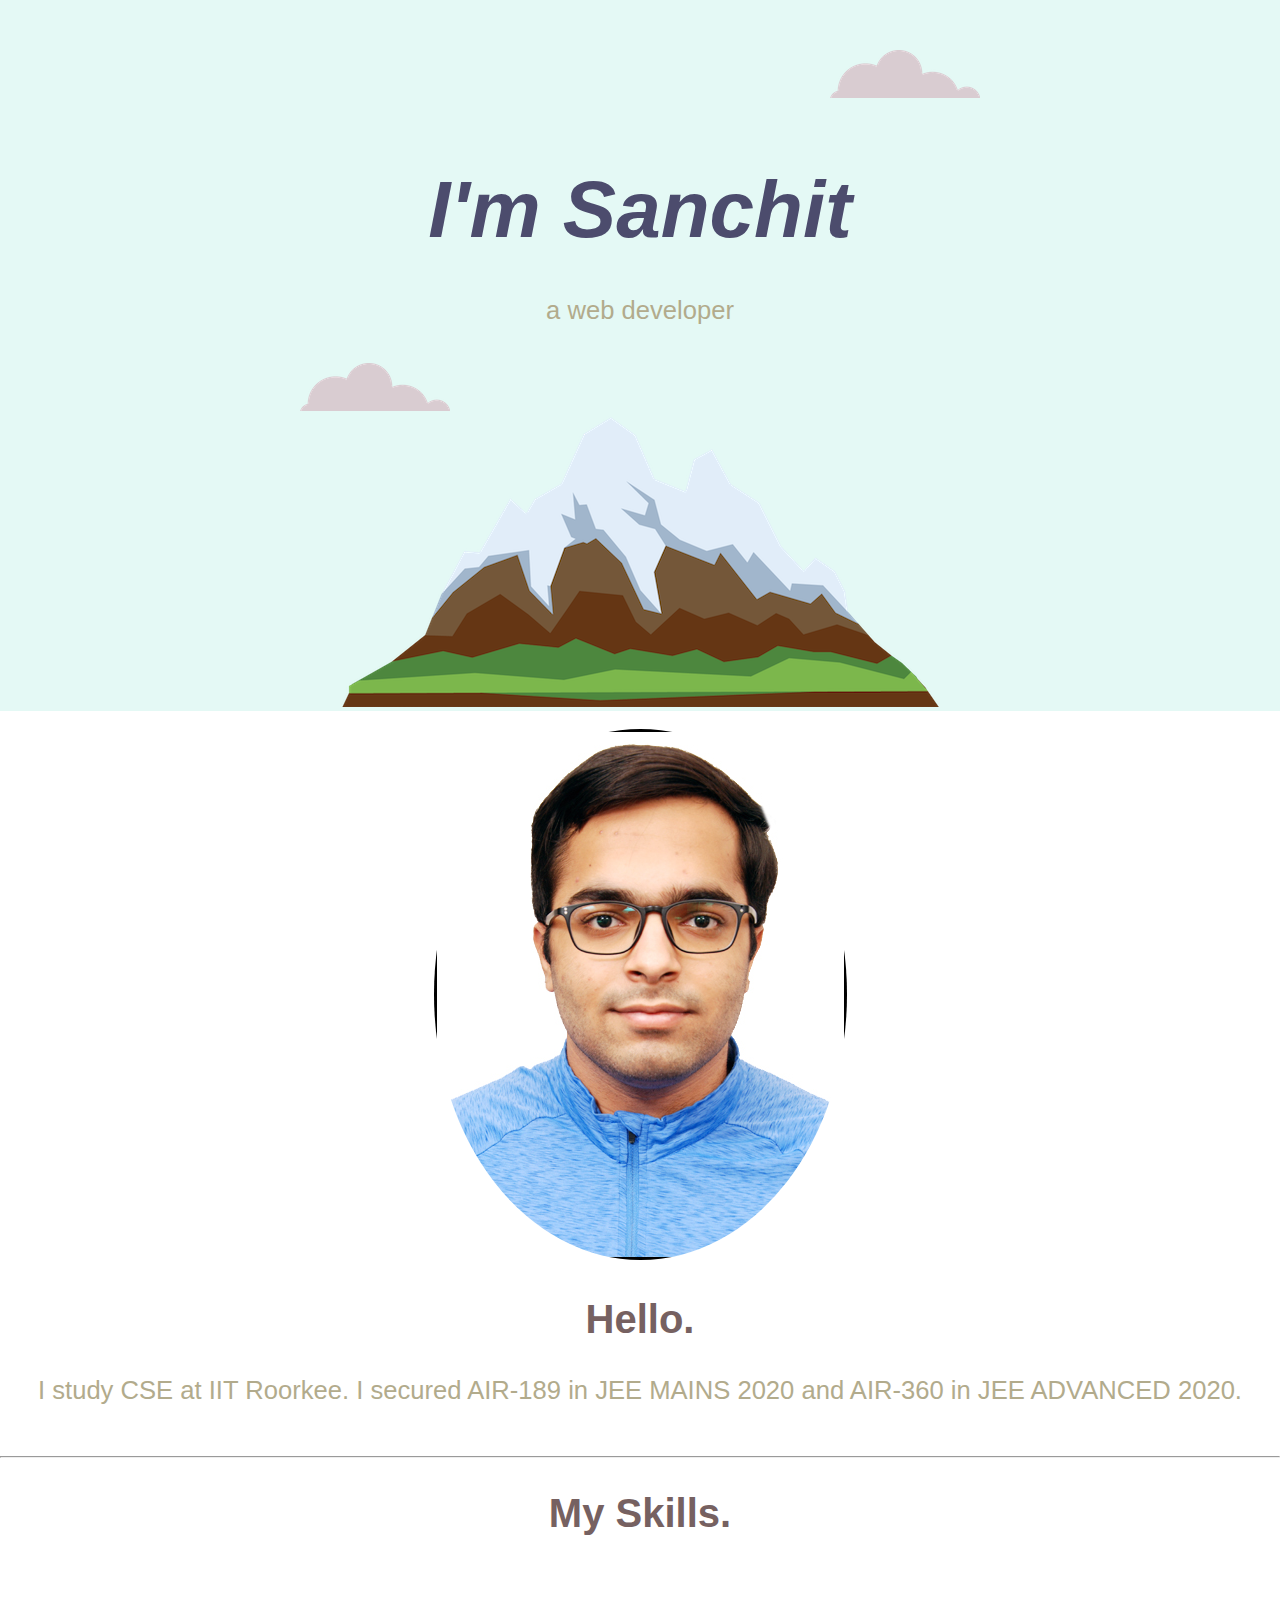
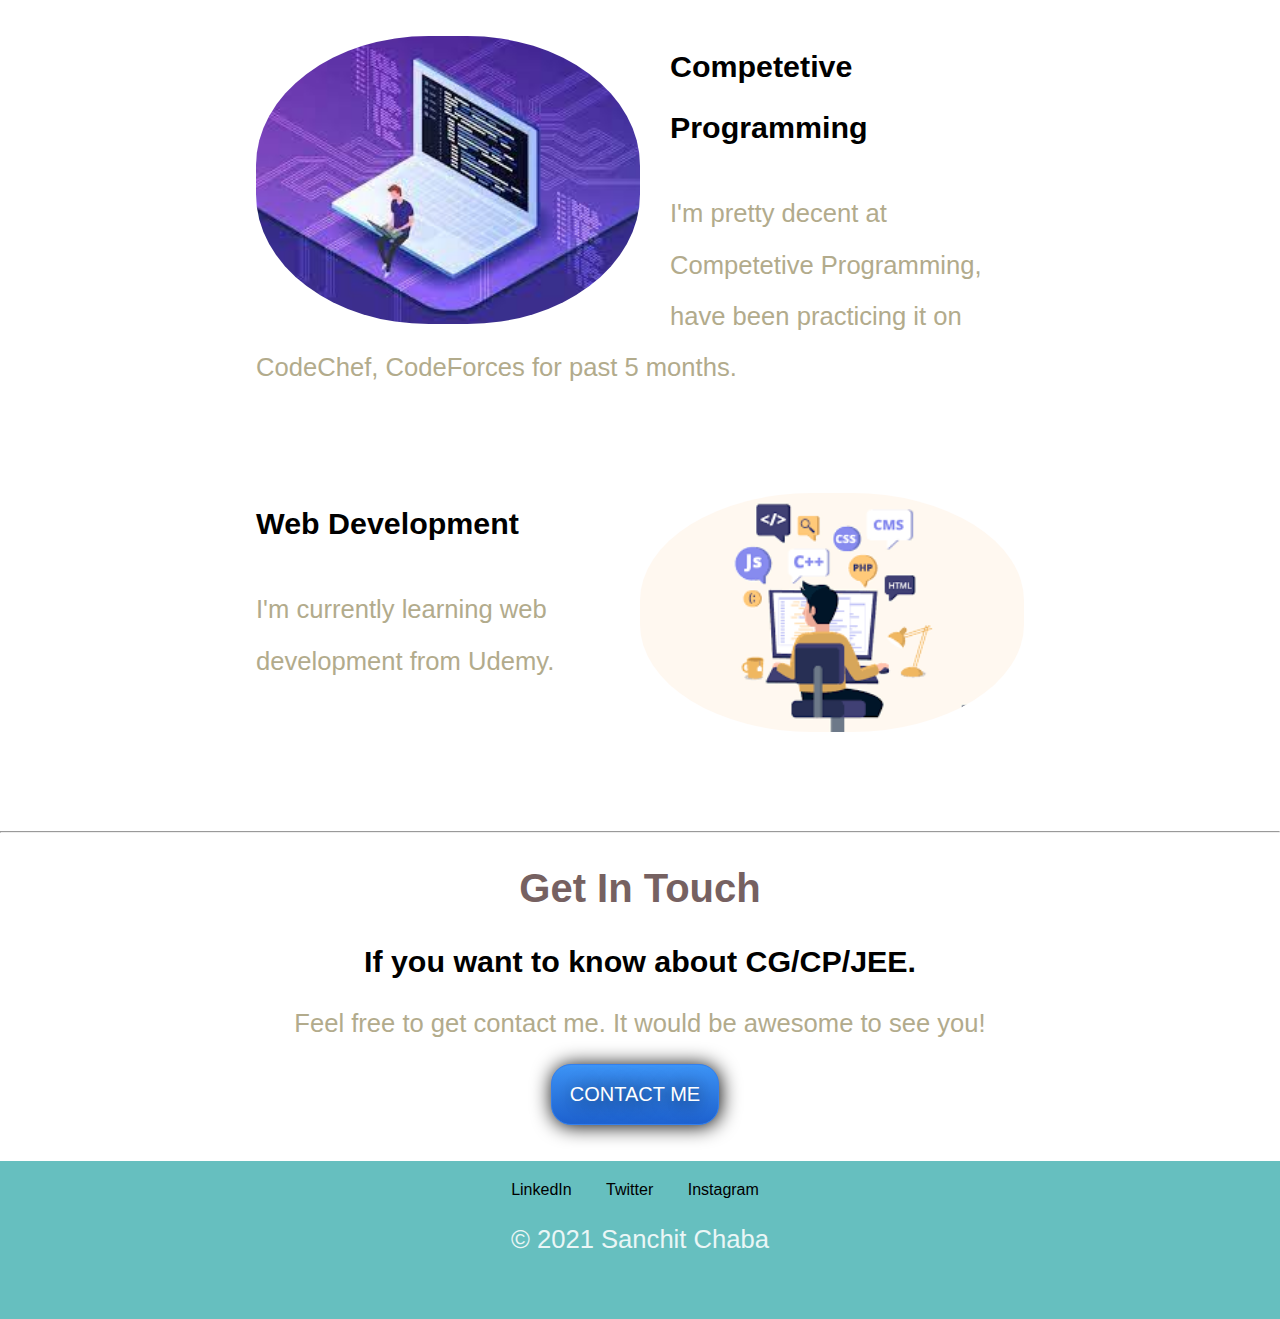
<file: CSS - My Site/index.html>
<!DOCTYPE html>
<html lang="en" dir="ltr">

<head>
  <meta charset="utf-8">
  <title>Sanchit's CSS Website</title>
  <link rel="stylesheet" href="styles.css">
  <link rel="icon" href="favicon (1).ico">
</head>

<body>

  <div class="topContainer">
    <img class="top-cloud" src="CSS - My Site Images/cloud.png" alt="cloud">
    <h1><em>I'm Sanchit</em></h1>
    <p>a <span class="pro">web</span> developer</p>
    <img class="bottom-cloud" src="CSS - My Site Images/cloud.png" alt="cloud">
    <img src="CSS - My Site Images/mountain.png" alt="mountain">
  </div>

  <div class="middle-container">
    <div class="profile">
      <br>
      <img class="psp" src="../HTML-Personal Site/SANCHIT PSP.jpg" alt="">
      <h2>Hello.</h2>
      <p>I study CSE at IIT Roorkee. I secured AIR-189 in JEE MAINS 2020 and AIR-360 in JEE ADVANCED 2020.</p>
    </div>
    <br>
    <hr >
    <div class="skills">
      <h2>My Skills.</h2>
      <div class="skill-row">
        <img class="image1" src="images/download.jpeg" alt="">
        <h3>Competetive Programming</h3>
        <p>I'm pretty decent at Competetive Programming, have been practicing it on CodeChef, CodeForces for past 5 months.</p>
      </div>
      <div class="skill-row">
        <img class="image2" src="images/download 1.png" alt="">
        <h3>Web Development</h3>
        <p>I'm currently learning web development from Udemy.</p>
      </div>
    </div>
    <br>
    <br>
    <hr>
    <div class="contact-me">
      <h2>Get In Touch</h2>
      <h3>If you want to know about CG/CP/JEE.</h3>
      <p>Feel free to get contact me. It would be awesome to see you!</p>
      <a href="#" class="BUTTON_RGD">CONTACT ME</a>
    </div>
  </div>

  <br>
  <br>


  <div class="bottom-container">
    <a class="footer-link" href="https://www.linkedin.com/in/sanchit-chaba-4078131b9">LinkedIn</a>
    <a class="footer-link" href="https://twitter.com/ChabaSanchit">Twitter</a>
    <a class="footer-link" href="https://www.instagram.com/sanchit_chaba/">Instagram</a>
    <p class="copyright">© 2021 Sanchit Chaba</p>
  </div>



</body>

</html>
</file>
<file: CSS - My Site/styles.css>
body{
  margin:0;
  text-align: center;
  font-family: sans-serif;
}

h1{
  line-height: 1.5;
  font-size: 5rem;
  margin: 50px auto 0 auto;
  color: #4C4C6D;

}

h2{
  font-size: 2.5rem;
  color: #766161;
}

h3{
  font-size: 1.9rem;
}

p{
  font-size: 1.6rem;
  color: #B2AB8C;
}

.top-cloud{
  position: absolute;
  right: 300px;
  top: 50px;
}

.bottom-cloud{
  position: absolute;
  left: 300px;
  bottom: 300px;
}

.topContainer{
  padding-top: 100px;
  position: relative;
  background-color: #E4F9F5;
}

.skill-row{
  width: 60%;
  margin: 100px auto 100px auto;
  text-align: left;
  line-height: 2;

}

.psp{
  border-radius: 125%;
}

.image1{
  border-radius: 45%;
  width: 50%;
  float: left;

  margin-right: 30px;
}

.image2{
  border-radius: 45%;
  width: 50%;
  float: right;
}

/*.middleContainer{

}*/

.copyright{
  color: #EAF6F6;
}

a{
  color: black;
  font-family: sans-serif;
  margin-left: 10px;
  margin-right: 20px;

  text-decoration: none;

}

a:hover{
  color: #EAF6F6;

}

.bottom-container{
  position: relative;
  padding-top: 20px;
  padding-bottom: 40px;
    background-color: #66BFBF;
    margin-bottom: 0;
}

.BUTTON_RGD {
   background: #3D94F6;
   background-image: -webkit-linear-gradient(top, #3D94F6, #1E62D0);
   background-image: -moz-linear-gradient(top, #3D94F6, #1E62D0);
   background-image: -ms-linear-gradient(top, #3D94F6, #1E62D0);
   background-image: -o-linear-gradient(top, #3D94F6, #1E62D0);
   background-image: -webkit-gradient(to bottom, #3D94F6, #1E62D0);
   -webkit-border-radius: 20px;
   -moz-border-radius: 20px;
   border-radius: 20px;
   color: #FFFFFF;
   font-family: Arial;
   font-size: 20px;
   font-weight: 300;
   padding: 18px;
   -webkit-box-shadow: 1px 1px 20px 0 #000000;
   -moz-box-shadow: 1px 1px 20px 0 #000000;
   box-shadow: 1px 1px 20px 0 #000000;
   text-shadow: 1px 1px 20px #000000;
   border: solid #337FED 1px;
   text-decoration: none;
   display: inline-block;
   cursor: pointer;
   text-align: center;
}

.BUTTON_RGD:hover {
   border: solid #337FED 1px;
   background: #1E62D0;
   background-image: -webkit-linear-gradient(top, #1E62D0, #3D94F6);
   background-image: -moz-linear-gradient(top, #1E62D0, #3D94F6);
   background-image: -ms-linear-gradient(top, #1E62D0, #3D94F6);
   background-image: -o-linear-gradient(top, #1E62D0, #3D94F6);
   background-image: -webkit-gradient(to bottom, #1E62D0, #3D94F6);
   -webkit-border-radius: 20px;
   -moz-border-radius: 20px;
   border-radius: 20px;
   text-decoration: none;
}
</file>
